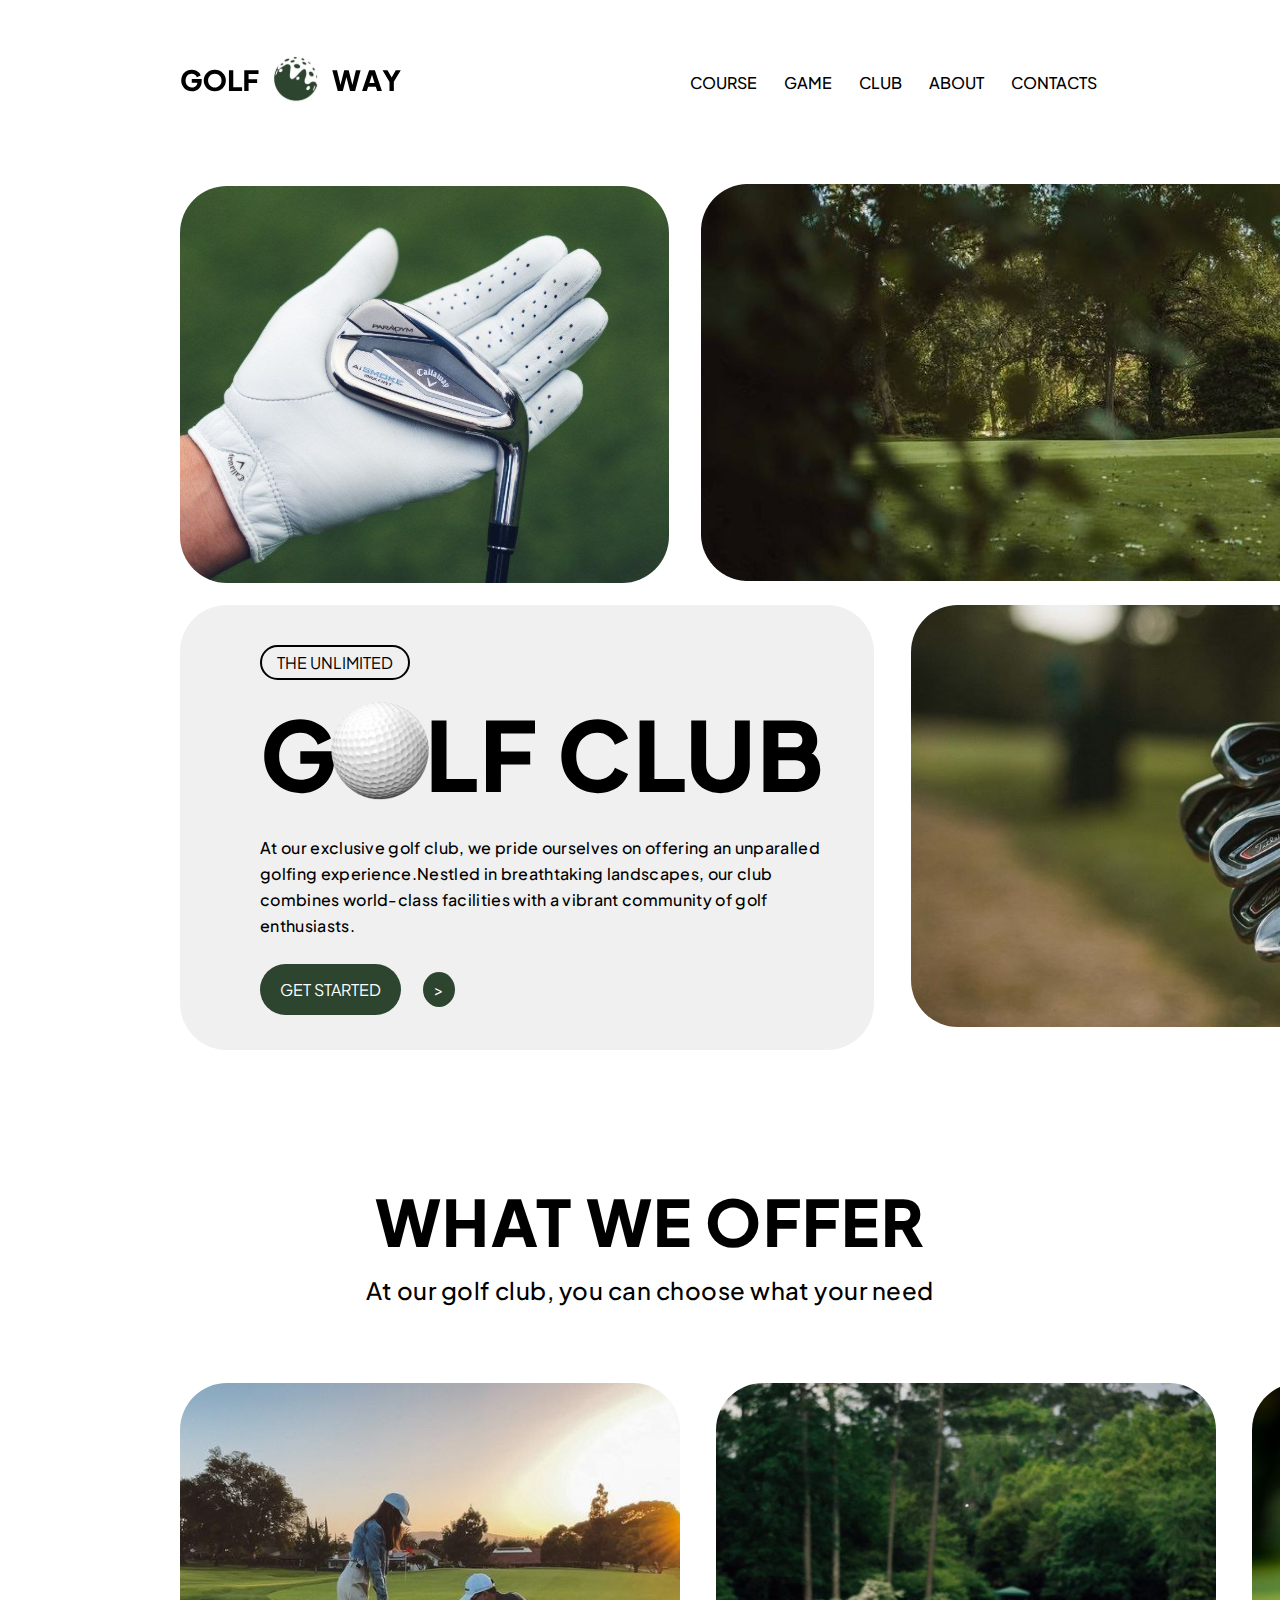
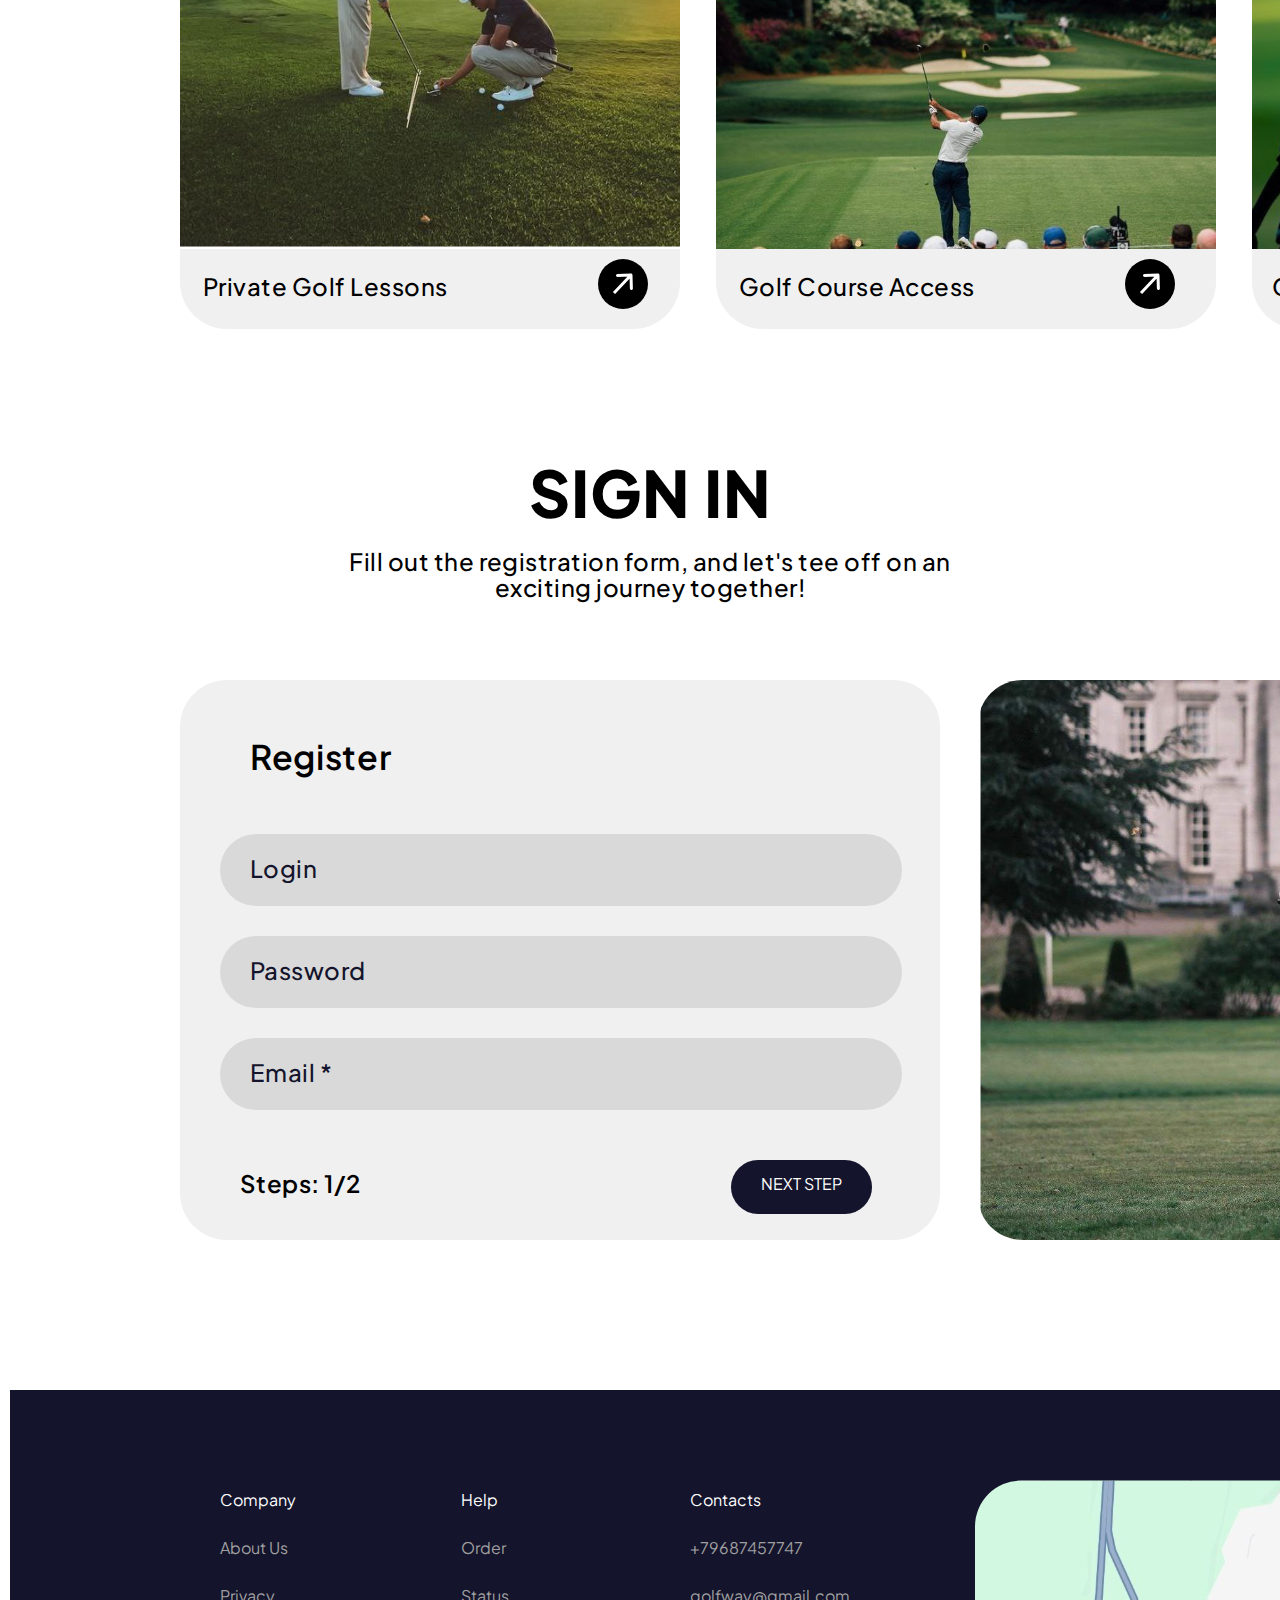
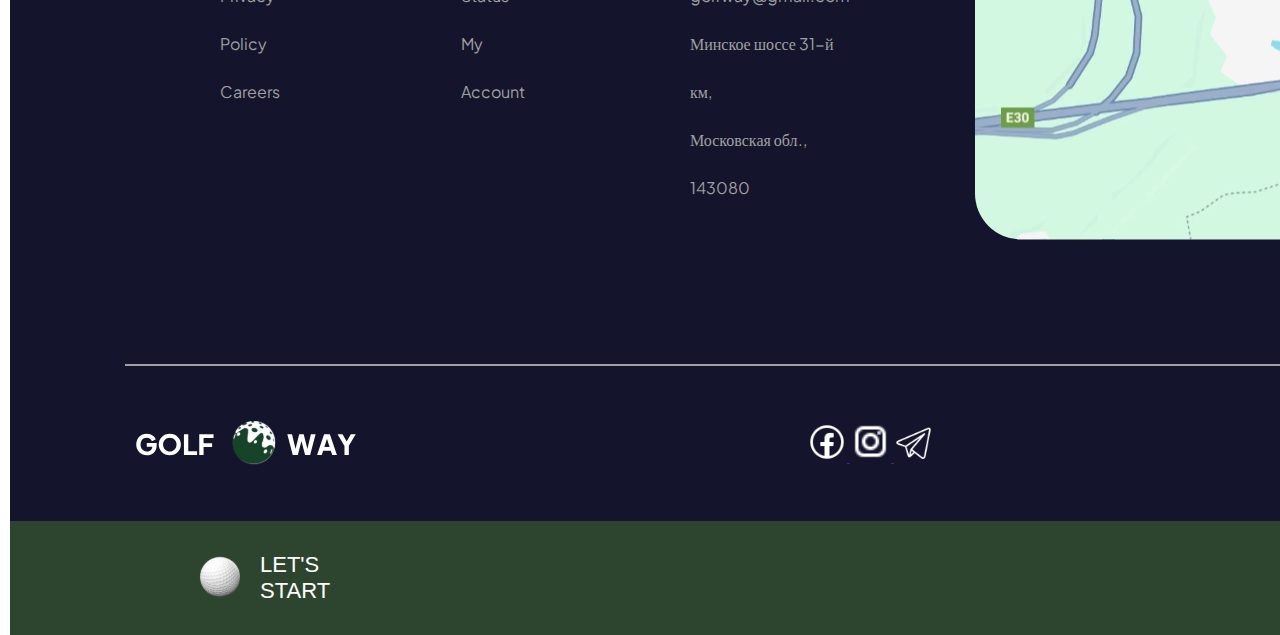
<file: index.html>
<!DOCTYPE html>
<html lang="en">
<head>
    <meta charset="UTF-8">
    <meta name="viewport" content="width=device-width, initial-scale=1.0">
    <title>Golf Way</title>
    <link rel="stylesheet" href="css/style.css">
    <link rel="stylesheet" href="css/404.css">
    <link rel="preconnect" href="https://fonts.googleapis.com">
    <link rel="preconnect" href="https://fonts.gstatic.com" crossorigin>
    <link href="https://fonts.googleapis.com/css2?family=Plus+Jakarta+Sans:ital,wght@0,200..800;1,200..800&display=swap" rel="stylesheet">
</head>
<body>
    <div class="all">
        <div class="container">
            <header>
                <nav>
                    <div class="header">
                        <a href ="" class="header__logo">
                            <img src="images/logo.svg" alt="Лого">
                        </a>
                        <ul class="nav--menu-list">
                            <li class="nav--menu-item">
                                <a href="#offer" class="nav--menu-link">COURSE</a>
                            </li>
                            <li class="nav--menu-item">
                                <a href="#play" class="nav--menu-link">GAME</a>
                            </li>
                            <li class="nav--menu-item">
                                <a href="" class="nav--menu-link">CLUB</a>
                            </li>
                            <li class="nav--menu-item">
                                <a href="#footer" class="nav--menu-link">ABOUT</a>
                            </li>
                            <li class="nav--menu-item">
                                <a href="#footer" class="nav--menu-link">CONTACTS</a>
                            </li>
                                <a href="login.html" class="btn_log">LOG IN</a>
                                <a href="#signin" class="btn">SIGN IN</a>
                        </ul>
                    </div>
                </nav>
            </header>
            <main>
                <div class="container1">
                    <div class="main">
                            <img class="main-cover1-img"src="images/4c39ae82-283e-4b53-80f2-ea2b237ae42b 1.svg" alt="">
                        <div class="main_cover1">
                            <div class="main-cover1-img_img">
                            <img class="main-cover1-img" src="images/5221928995367542610 1.png" alt="">
                        </div>
                        </div>
                    </div>
                    <div class="container2">
                        <div class="main_text">
                            <span class ="unlim">THE UNLIMITED</span>
                            <img class="main-img" src="images/Group 29.svg" alt="">
                            <p class="main-text-text" >At our exclusive golf club, we pride ourselves on offering an unparalled golfing experience.Nestled in breathtaking landscapes, our club combines world-class facilities with a vibrant community of golf enthusiasts.</p>
                            <div class="con_button">
                                <a href="404.html" class="btn_start">GET STARTED</a>
                                <a href="" class="btn_start1">></a>
                            </div>  
                        </div>
                        <div class="main_cover2">
                            <img class="main-cover2"src="images/5221928995367542622 1.svg" alt="">
                        </div>
                    </div>
                </div>
            </main>
            <div class="container3">
                <h1 id = "offer">WHAT WE OFFER</h1>
                <p class="underZag">At our golf club, you can choose what your need</p>
                <div class="container3-text">
                    <div class="container3-item">
                        <img class="container3-img" src="images/privategolflessons.svg" alt="">
                        <div class="container3-text-text">
                            <p>Private Golf Lessons</p>
                            <a href="404.html">
                            <img src="images/Group 1.svg" alt=""> 
                            </a>
                        </div>
                    </div>
                    <div class="container3-item">
                        <img class="container3-img" src="images/golfcourse.svg" alt="">
                        <div class="container3-text-text">
                            <p>Golf Course Access</p>
                            <a href="404.html">
                                <img src="images/Group 1.svg" alt="">
                            </a>
                        </div>
                    </div>
                    <div class="container3-item">
                        <img class="container3-img" src="images/golfequipment.svg" alt="">
                        <div class="container3-text-text3">
                            <p>Golf Equipment Rental</p>
                            <a href="404.html">
                                <img src="images/Group 1.svg" alt="">
                            </a>
                        </div>   
                    </div>
                </div>
            </div> 
            <div id="signin" class="container4">
                <h1>SIGN IN</h1>
                <p class="underZag">Fill out the registration form, and let's tee off on an <br> exciting journey together!</p>
                <div class="container4-main">
                    <div class="container4-register">
                        <p class="container4-text">Register </p>
                        <div class="container4-field-field">
                            <input type="text" placeholder="Login" class="container4-field">
                            <input type="text" placeholder="Password" class="container4-field">
                            <input type="text" placeholder="Email *" class="container4-field">
                        </div>
                        <div class="container4-flex">
                            <p>Steps: 1/2</p>
                            <a href="login.html" class="container4-btn">NEXT STEP</a>
                        </div>
                            
                    </div>
                    <img class="container4-img" src="images/bookafield.svg" alt="">
                </div>
            </div>
        </div>
            <footer>
                <div id="footer" class="footer-container">
                    <ul class="nav--menu-list-footer">
                        <li class="nav--menu-item-footer">
                            <a href="" class="nav--menu-link-footer1">Company</a>
                        </li>
                        <li class="nav--menu-item-footer">
                            <a href="" class="nav--menu-link-footer">About Us</a>
                        </li>
                        <li class="nav--menu-item-footer">
                            <a href="" class="nav--menu-link-footer">Privacy Policy</a>
                        </li>
                        <li class="nav--menu-item-footer">
                            <a href="" class="nav--menu-link-footer">Careers</a>
                        </li>
                    </ul>
                    <ul class="nav--menu-list-footer">
                        <li class="nav--menu-item-footer">
                            <a href="" class="nav--menu-link-footer1">Help</a>
                        </li>
                        <li class="nav--menu-item-footer">
                            <a href="" class="nav--menu-link-footer">Order Status</a>
                        </li>
                        <li class="nav--menu-item-footer">
                            <a href="" class="nav--menu-link-footer">My Account</a>
                        </li>
                    </ul>
                    <ul class="nav--menu-list-footer">
                        <li class="nav--menu-item-footer">
                            <a href="" class="nav--menu-link-footer1">Contacts</a>
                        </li>
                        <li class="nav--menu-item-footer">
                            <a href="" class="nav--menu-link-footer">+79687457747</a>
                        </li>
                        <li class="nav--menu-item-footer">
                            <a href="" class="nav--menu-link-footer">golfway@gmail.com</a>
                        </li>
                        <li class="nav--menu-item-footer">
                            <a href="" class="nav--menu-link-footer">Минское шоссе 31-й км,<br> Московская обл., 143080</a>
                        </li>
                    </ul>
                    <div class="block">
                        <img class="footer-container-img" src="images/map.svg">
                        <div class="my-line">

                        </div>
                        <div class="underline">
                            <img class="block-logo" src="images/Group 30.svg" alt="">
                            <div class="footer-imgs">
                                <a href="" >
                                    <img src="images/facebook.svg" alt="">
                                </a>
                                <a href="">
                                    <img src="images/instagram.svg" alt="">
                                </a>
                                <a href="https://t.me/havkusten ">
                                    <img src="images/telegram.svg" alt="">
                                </a> 
                            </div>
                            <div class="c-text">
                                <img src="images/c.svg" alt="">
                                <h4>Golf way. All rights reserved.</h4>
                            </div>
                        </div>
                    </div>
                </div>
                <div id="play" class="footer-end">
                    <img class="ball" src="images/golf-ball.svg" alt="">
                    <div class="start-button" onclick="startAnimation()">LET'S START</div>
                    <img class="hole" src="images/Group 31.svg" alt=""></div>
                </div>
            </footer>
            <script>
                function startAnimation() {
                    const ball = document.querySelector('.ball');
                    ball.style.animation = 'roll 3s linear forwards';
                    ball.style.opacity = '1'; // Показать мяч при начале анимации
                }
            </script>
    </div>
</body>



</html>
</file>
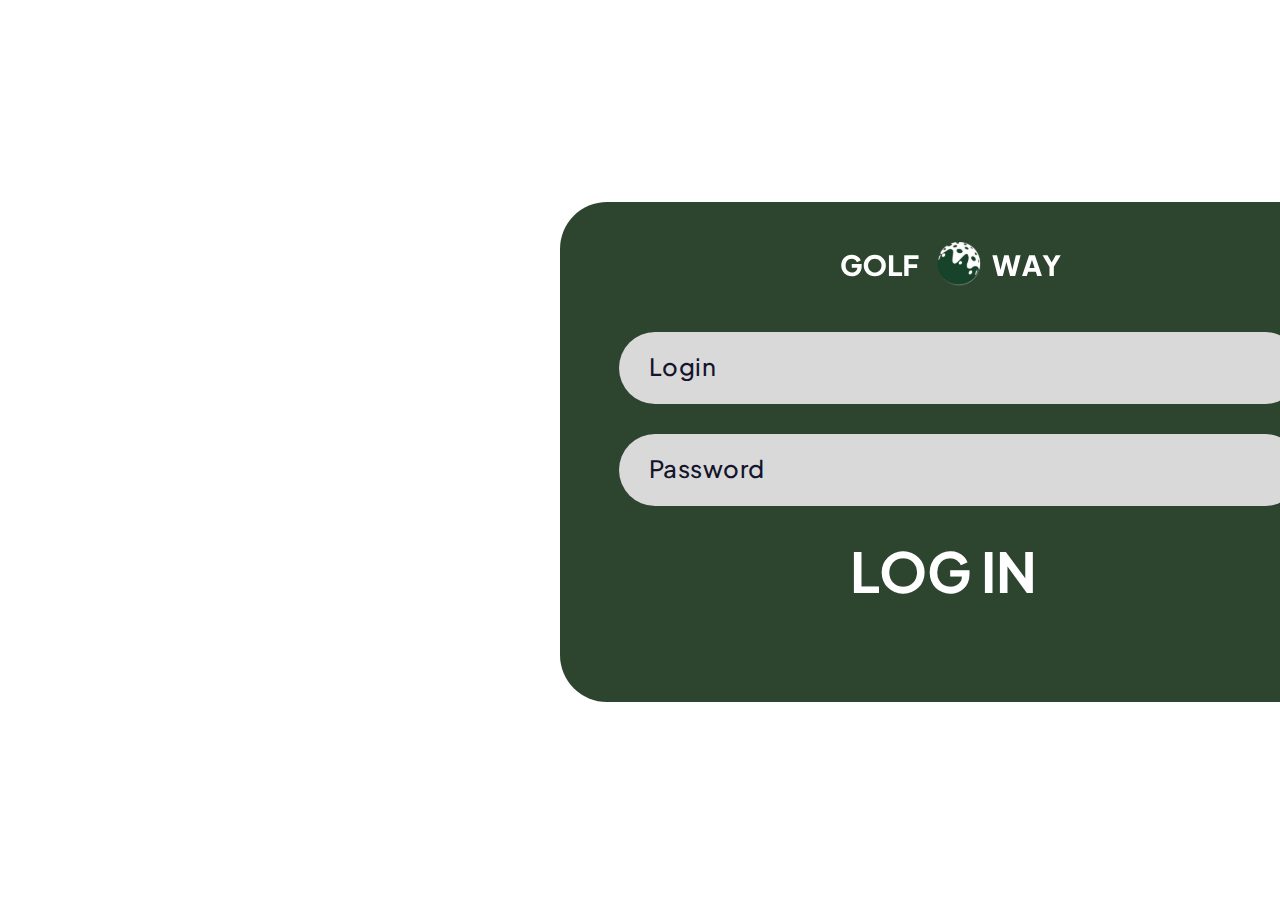
<file: login.html>
<!DOCTYPE html>
<html lang="en">
<head>
    <meta charset="UTF-8">
    <meta name="viewport" content="width=device-width, initial-scale=1.0">
    <title>LOG IN</title>
    <link rel="stylesheet" href="css/style.css">
    <link rel="preconnect" href="https://fonts.googleapis.com">
    <link rel="preconnect" href="https://fonts.gstatic.com" crossorigin>
    <link href="https://fonts.googleapis.com/css2?family=Plus+Jakarta+Sans:ital,wght@0,200..800;1,200..800&display=swap" rel="stylesheet">
</head>
<body>
    <div class="auth-main">
        <div class="auth-main-main">
            <img class="auth-main-img" src="images/Group 30.svg" alt="">
            <div class="auth-main-text">
                <input type="text" placeholder="Login" class="container4-field">
                <input type="text" placeholder="Password" class="container4-field">
            </div>
            <a href="" class="auth-main-btn">LOG IN</a>
        </div>
    </div>
    
</body>
</html>
</file>
<file: css/style.css>
body {
    font-family: 'Plus Sakarta Jans', sans-serif;
    margin: 0;
    padding: 0;
}

.all {
    position: relative;
    width: 100%;
    max-width: 1876px;
    margin: 0 auto;
    padding: 10px;
}

.container {
    display: block;
    margin-left: 170px;
    margin-right: 170px;
    margin-top: 20px;
}

:root {
    --white: #FFFFFF;
    --dark: #000000;
    --green: #2D452F;
    --light: #F0F0F0;
    --dark_blue: #14142C;
    --light_green: #BFE1A5;
    --field_reg: #D9D9D9;
    --end_text: #A0A0A0;
}

p {
    font-family: 'Plus Jakarta Sans';
    letter-spacing: 0.02em;
    font-weight: 500;
    font-size: 24px;
    line-height: 26px;
    font-style: normal;
}

.header {
    position: static;
    font-family: 'Plus Jakarta Sans';
    display: flex;
    background-color: var(--white);
    margin: 0 auto;
    justify-content: space-between;
    align-items: center;
}

.nav--menu-list {
    font-family: 'Plus Jakarta Sans';
    display: flex;
    align-items: center;
    margin-left: 248px;
    list-style-type: none;
    gap: 27px;
}

.nav--menu-link {
    text-decoration: none;
    color: black;
    font-weight: 500;
}

.btn_log {
    font-family: 'Plus Jakarta Sans';
    margin-left: 248px;
    text-decoration: none;
    color: black;
}

.btn {
    font-family: 'Plus Jakarta Sans';
    color: var(--white);
    border-radius: 47px;
    margin-left: 19px;
    text-decoration: none;
    background-color: var(--dark);
    padding: 15px 20px;
}

.container1 {
    font-family: 'Plus Jakarta Sans';
    margin-bottom: 131px;
}

.main {
    margin-top: 50px;
    display: flex;
    gap: 32px;
}

.container2 {
    display: flex;
    gap: 37px;
    margin-top: 20px;
}

.main_text {
    display: block;
    align-items: left;
    border-radius: 47px;
    background-color: var(--light);
    padding: 40px 50px 50px 80px;
    margin-bottom: 8px;
}

.main_text img {
    align-items: left;
    margin-left: 0;
}

.unlim {
    font-family: 'Plus Jakarta Sans';
    float: left;
    border-radius: 47px;
    border:solid 2px;
    padding: 5px 15px;
}

.btn_start {
    color: var(--white);
    border-radius: 47px;
    text-decoration: none;
    background-color: var(--green);
    padding: 15px 20px;
}

.con_button {
    margin-top: 40px;
}

.btn_start1 {
    color: var(--white);
    border-radius: 50%;
    margin-left: 19px;
    text-decoration: none;
    background-color: var(--green);
    padding: 7px 11px;
}

.main-text-text {
    margin-top: 5px;
    margin-left: 0px;
    font-size: 16px;
}

.main_cover2 {
    margin-right: -30px;
}

h1{
    font-family: 'Plus Jakarta Sans';
    text-align: center;
    letter-spacing: 0.02em;
    font-weight: 800;
    font-size: 64px;
    line-height: 26px;
    margin-top: 150px;
}

.underZag {
    text-align: center;
    font-family: 'Plus Jakarta Sans';
    font-style: normal;
    font-weight: 500;
    font-size: 24px;
    line-height: 26px;
    letter-spacing: 0.02em;
    margin-bottom:80px ;
}

.container3-text {
    display: flex;
    justify-content: space-between;
}

.container3-item {
    width: 100%;
    display: block;
}


.container3-text-text p {
    text-align: center;
    font-family: 'Plus Jakarta Sans';
    font-style: normal;
    font-weight: 500;
    font-size: 24px;
    line-height: 26px;
    letter-spacing: 0.02em;
}

.container3-text-text {
    display: flex;
    width: 500px;
    height: 80px;
    background: var(--light);
    border-radius: 0px 0px 47px 47px;
}

.container3-text-text img {
    width: 50px;
    height: 50px;
    padding: 10px 0px 10px 150px;
    padding-right: 20px;
}

.container3-text-text p {
    margin-left: 23px;
}

.container3-text-text3 p {
    margin-left: 20px;
}

.container3-text-text3 {
    display: flex;
    width: 500px;
    height: 80px;
    background: var(--light);
    border-radius: 0px 0px 47px 47px;
}

.container3-text-text3 img {
    width: 50px;
    height: 50px;
    padding: 10px 0px 10px 120px;
    padding-right: 20px;
}

.container3-img {
    display: block;
    margin-right: 36px;
}

.container4-main {
    display: inline-flex;
    justify-content: space-between;
    gap: 38px;
}

.container4-register {
    width: 720px;
    height: 560px;
    left: 205px;
    border-radius: 47px;
    background: var(--light);
    padding-left: 40px;
}

.container4-field {
    border-radius: 47px;
    color: var(--dark_blue);
    background-color: var(--field_reg);
    border: none;
    width: 650px;
    height: 70px;
    left: 245px;
    top: 725px;
    margin-bottom: 30px;
    font-size: 24px;
    padding-left: 30px;
}

.container4-field::placeholder {
    color: var(--dark_blue);
    font-family: 'Plus Jakarta Sans';
    letter-spacing: 0.02em;
    line-height: 24px;
    font-weight: 500;
    font-size: 24px;
    line-height: 26px;
    font-style: normal;
    padding-top: 20px;
}

.input {
    font-size: 24px;
}

.container4-text {
    font-weight: 600;
    font-size: 34px;
    padding: 30px;
}

.container4-btn {
    font-family: 'Plus Jakarta Sans';
    color: var(--white);
    border-radius: 47px;
    margin-left: 370px;
    text-decoration: none;
    background-color: var(--dark_blue);
    padding: 13px 30px 20px 30px; 
    margin-bottom: 40px;
    margin-top: 20px;
    text-align: center;
}

.container4-flex {
    margin: 0px 0px 10px -10px;
    display: flex;
}

.container4-flex p {
    margin-top: 30px;
    font-weight: 600;
    font-size: 24px;
    line-height: 26px;
    padding-left: 30px;
}

.container4-img {
    height: 560px;
}

footer{
    background-color: var(--dark_blue);
    height: 690px;
    margin-top: 150px;
    padding-top: 70px;
}

.footer-container {
    font-family: 'Plus Jakarta Sans';
    display: flex;
    gap: 125px;
    margin-left: 170px;
}

.nav--menu-list-footer {
    text-decoration: none;
    list-style-type: none;
    font-style: normal;
    line-height: 3;
}

.nav--menu-item-footer  {
    text-decoration: none; 
}

.nav--menu-link-footer1{
    color: var(--white);
    text-decoration: none;
}

.nav--menu-link-footer{
    color: var(--end_text);
    text-decoration: none;
}

.footer-container-img {
    height: 1000px;
    width: 700px;
    margin-top: -300px;
}

.block {
    display: block;
}

.my-line {
    border: 0;
    height: 2px;
    width: 1532.01px;
    height: 0px;
    border: 1px solid #A0A0A0;
    margin-top: -200px;
    margin-left: -850px;
}


.underline{
    display: inline-flex;
    align-items: center;
    margin-top: 46px;
    gap: 450px;
    margin-left: -840px;
    margin-bottom: 46px;
}

.c-text{
    display: flex;
    font-family: 'Plus Jakarta Sans';
    color: var(--end_text);
}

.footer-end {
    background-color: var(--green);
    height: 114px;
    display: flex;
    align-items: center;
}

.hole {
    width: 90px;
    height: 70px;
    margin-right: 180px;
    margin-left: 1220px;
}

.ball {
    padding-left: 180px;
    width: 60px;
    height: 60px;
    border-radius: 50%;
}
@keyframes roll {
    0% {
        transform: translateX(0);
        opacity: 1; /* Появление мяча */
    }
    99% {
        opacity: 1;
    }
    100% {
        transform: translateX(1474px) ;
        opacity: 0;
    }
}

.start-button {
    cursor: pointer;
    font-size: 22px;
    color: var(--white);
    margin-left: 10px;
}

.auth-main {
    display: flex;
    align-items: center;
    position: relative;
    width: 100%;
    max-width: 1890px;
    margin: 0 auto;
    padding: 10px;
}

.auth-main-main {
    align-items: center;
    position: absolute;
    width: 800px;
    height: 500px;
    margin-left: 550px;
    top: 202px;
    background: var(--green);
    border-radius: 47px;
}

.auth-main-img {
    margin: 40px;
    margin-left: 280px;
}

.auth-main-text {
    text-align: center;
}

.auth-main-btn {
    font-family: 'Plus Jakarta Sans';
    font-weight: 700;
    color: var(--white);
    text-align: center;
    text-decoration: none;
    font-size: 55px;
    margin: 40px;
    margin-left: 290px;
}
</file>
<file: css/404.css>
.container-error {
    font-family: Arial, sans-serif;
    background-color: white;
    color: #333;
    display: flex;
    justify-content: center;
    align-items: center;
    margin: 160px;
}

.container_404 {
    text-align: center;
}

.container_404 h1 {
    font-size: 210px;
    margin: -20px;
    color: #14142C; 
}

.container_404 p {
    font-size: 40px;
    color: #14142C;
}

.container_404 a {
    margin-top: 20px;
    padding: 10px 30px;
    background-color:  #2D452F; 
    color: white;
    text-decoration: none;
    border-radius: 47px;
}
</file>
